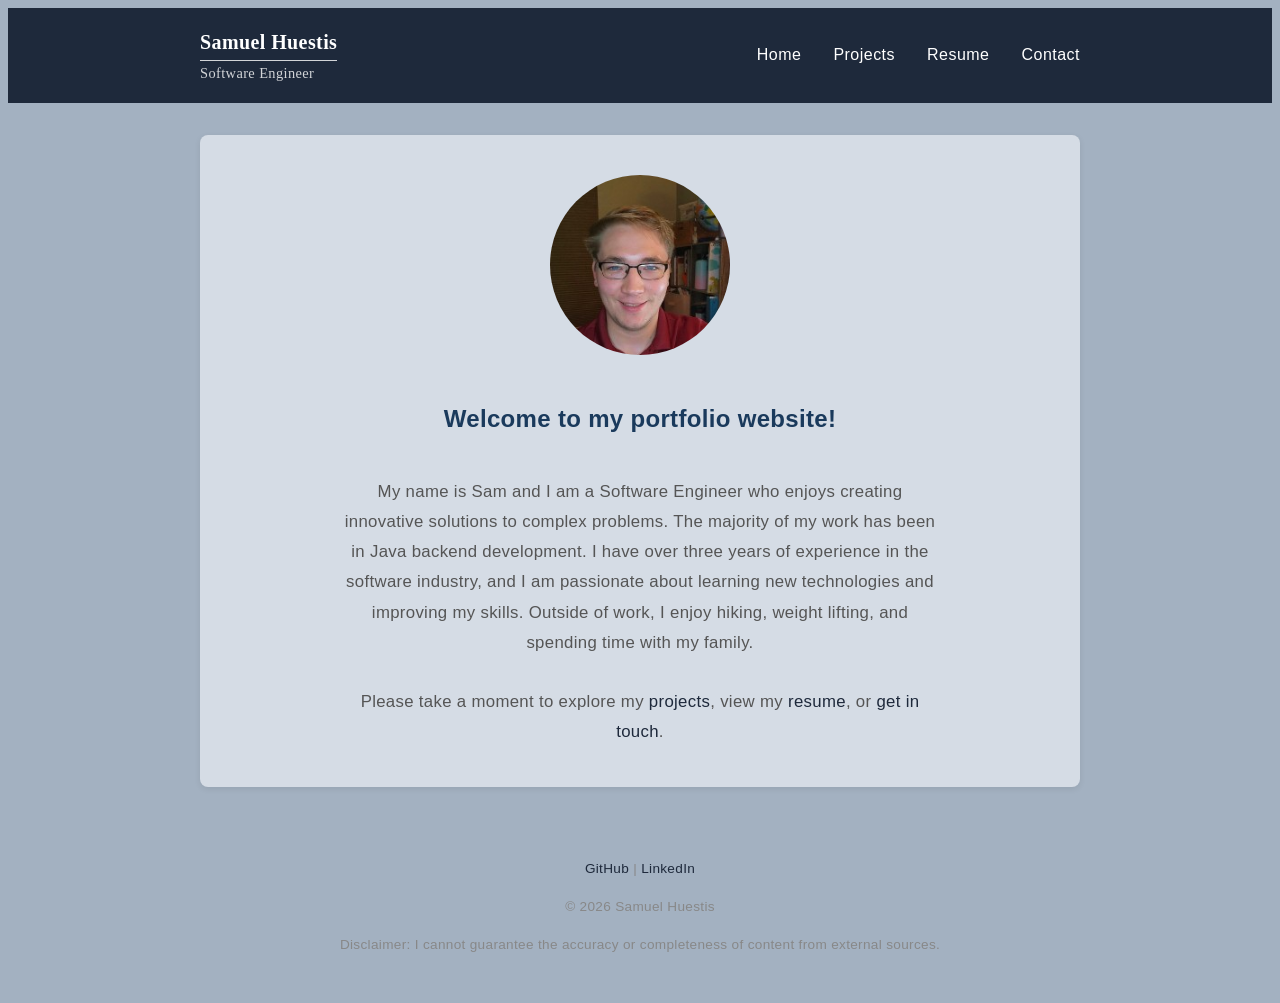
<file: index.html>
<!DOCTYPE html>
<html lang="en">
<head>
<meta charset="utf-8">
<meta name="viewport" content="width=device-width, initial-scale=1.0">
<title>Samuel Huestis | Portfolio</title>
<link rel="stylesheet" href="special-styles.css">

</head>
<body>

<nav>
  <div class="nav-inner">
    <span class="nav-name">Samuel Huestis
    <br>
    <span class="tagline">Software Engineer</span>
    </span>
    <ul>
      <li><a href="index.html">Home</a></li>
      <li><a href="projects.html">Projects</a></li>
      <li><a href="resume.html">Resume</a></li>
      <li><a href="contact.html">Contact</a></li>
    </ul>
  </div>
</nav>

<header>
<img src="images/profile.jpeg" alt="Portrait of Samuel Huestis">
  <h1>Welcome to my portfolio website!</h1>
  <br>
  <p>My name is Sam and I am a Software Engineer who enjoys creating innovative solutions to complex problems. The majority of my work has been in Java backend development.
  I have over three years of experience in the software industry, and I am passionate about learning new technologies and improving my skills. Outside of work, I enjoy hiking, weight lifting, and spending time with my family.
  </p>
  <br>
  <p>Please take a moment to explore my <a href="projects.html">projects</a>, view my <a href="resume.html">resume</a>, or <a href="contact.html">get in touch</a>.</p>
</header>

<footer>  
  <p>
    <a href="https://github.com/samhcodes" target="_blank">GitHub</a> |
    <a href="https://www.linkedin.com/in/samuel-huestis-295939b4/" target="_blank">LinkedIn</a>
  </p>
  <p>&copy; 2026 Samuel Huestis</p>
  <p>Disclaimer: I cannot guarantee the accuracy or completeness of content from external sources.</p>
</footer>
</body>
</html>
</file>
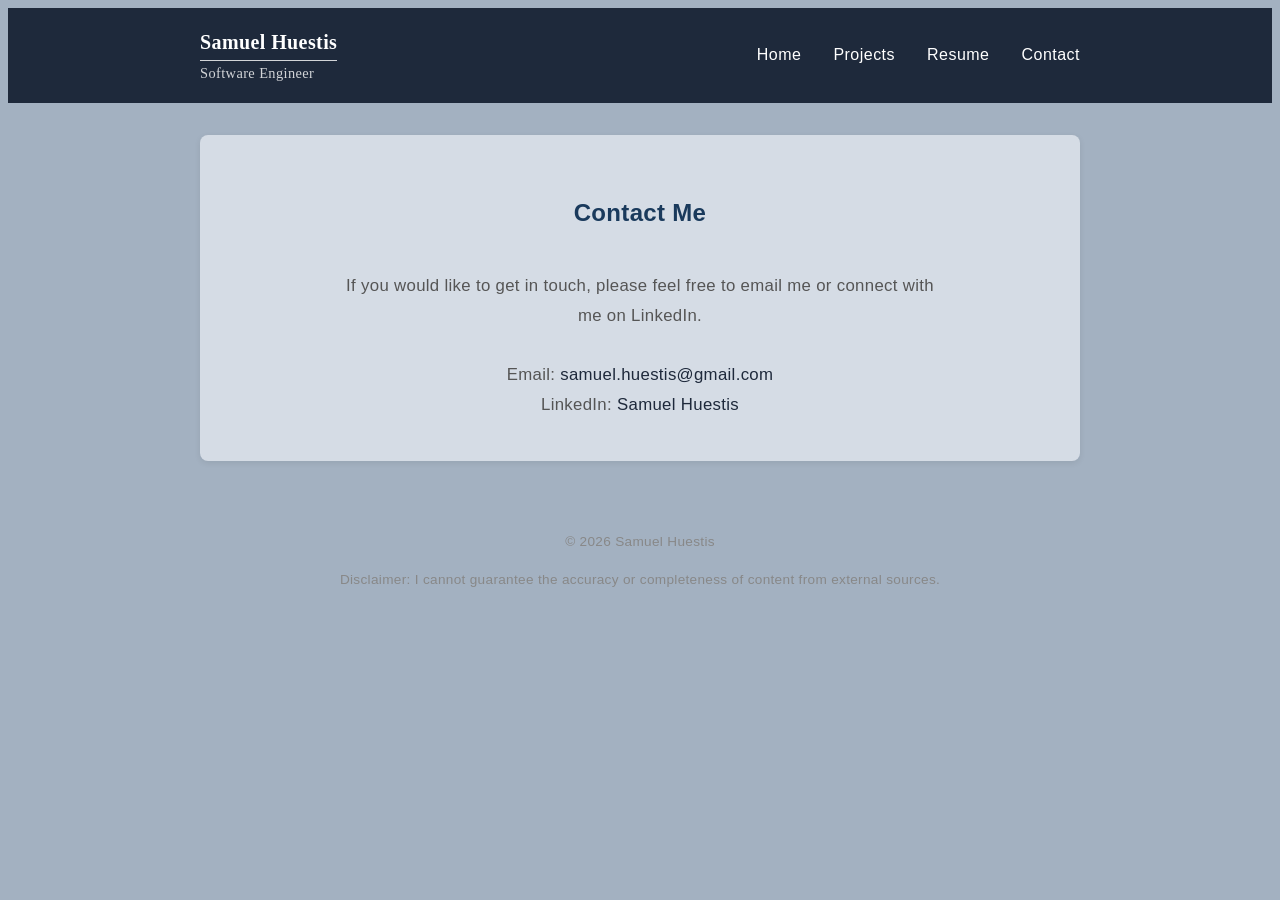
<file: contact.html>
<!DOCTYPE html>
<html lang="en">
<head>
<meta charset="utf-8">
<meta name="viewport" content="width=device-width, initial-scale=1.0">
<title>Samuel Huestis | Contact</title>
<link rel="stylesheet" href="special-styles.css">

</head>
<body>

<nav>
  <div class="nav-inner">
    <span class="nav-name">Samuel Huestis
    <br>
    <span class="tagline">Software Engineer</span>
    </span>
    <ul>
      <li><a href="index.html">Home</a></li>
      <li><a href="projects.html">Projects</a></li>
      <li><a href="resume.html">Resume</a></li>
      <li><a href="contact.html">Contact</a></li>
    </ul>
  </div>
</nav>

<header>
  <h1>Contact Me</h1>
  <br>
  <p>If you would like to get in touch, please feel free to email me or connect with me on LinkedIn.
  </p>
  <br>
    <p>Email: <a href="mailto:samuel.huestis@gmail.com">samuel.huestis@gmail.com</a></p>
    <p>LinkedIn: <a href="https://www.linkedin.com/in/samuel-huestis-295939b4/" target="_blank">Samuel Huestis</a></p>
</header>

<footer>  
  <p>&copy; 2026 Samuel Huestis</p>
  <p>Disclaimer: I cannot guarantee the accuracy or completeness of content from external sources.</p>
</footer>
</body>
</html>
</file>
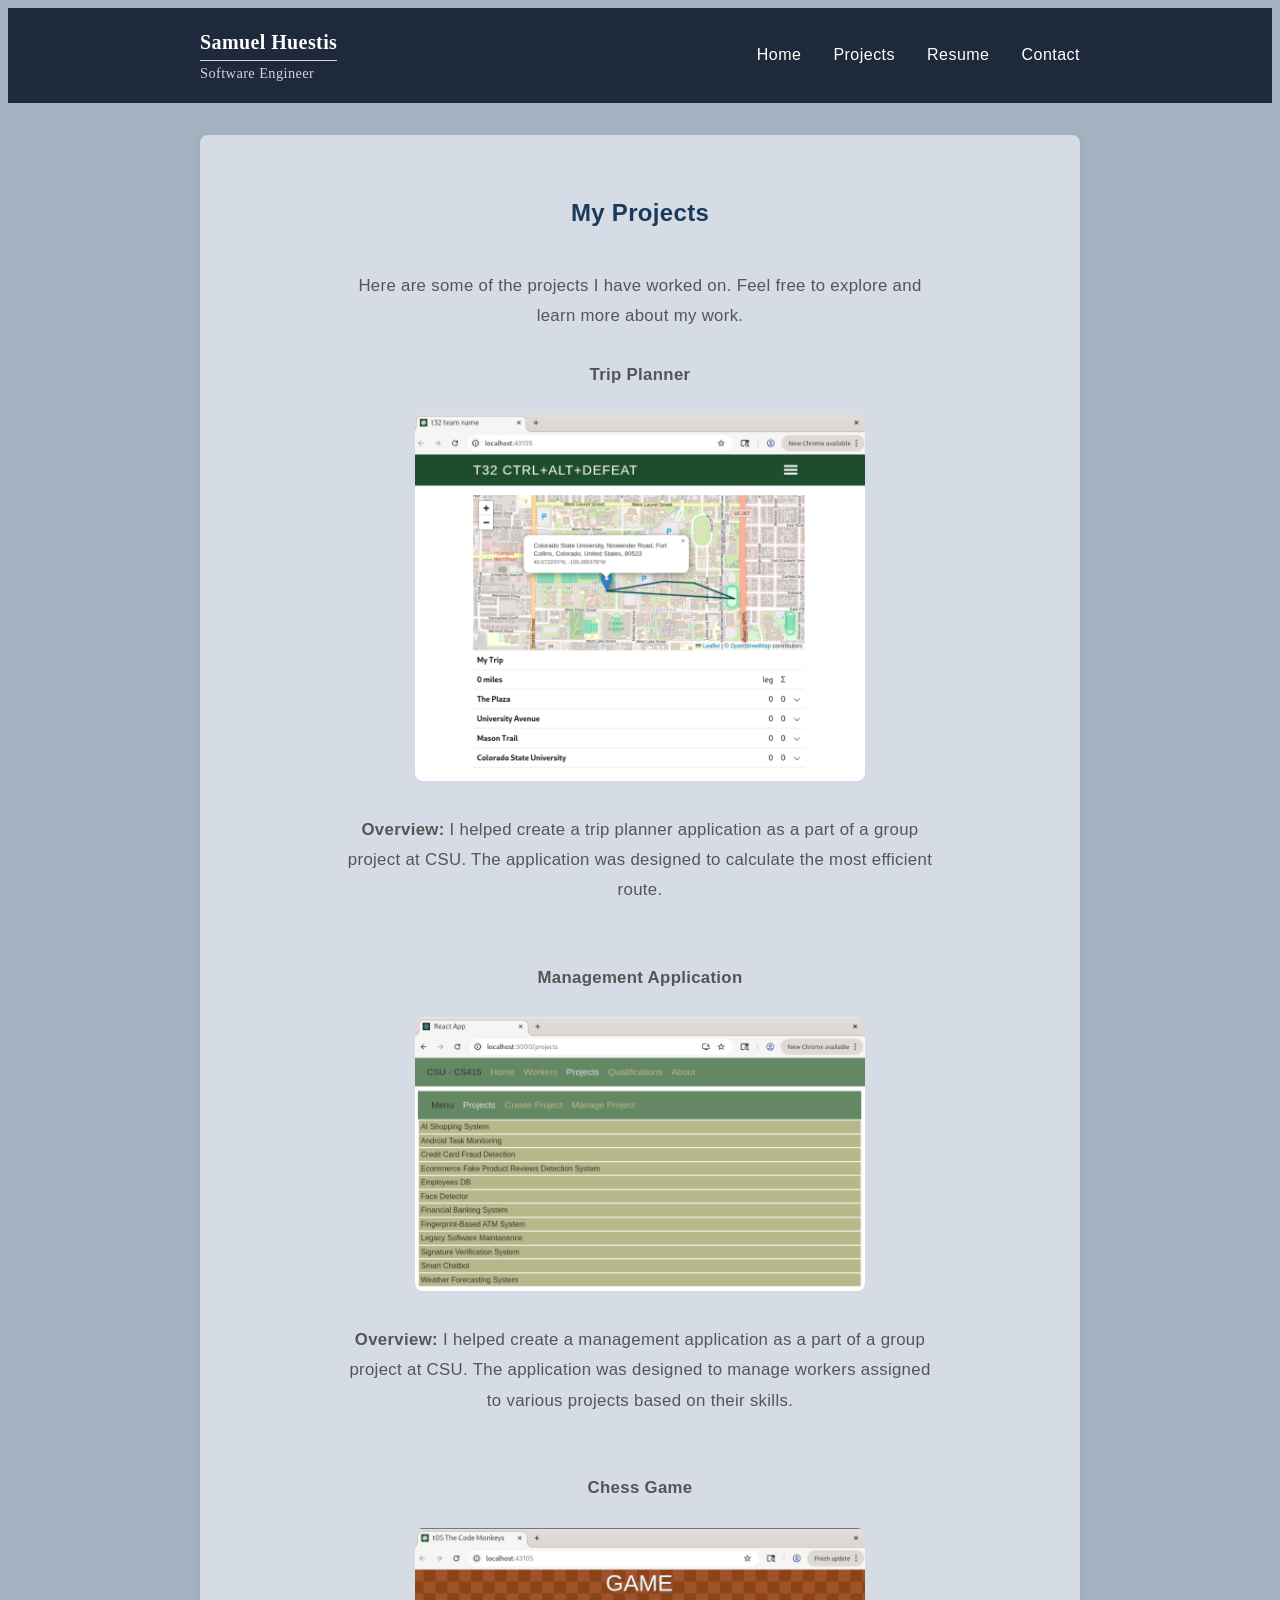
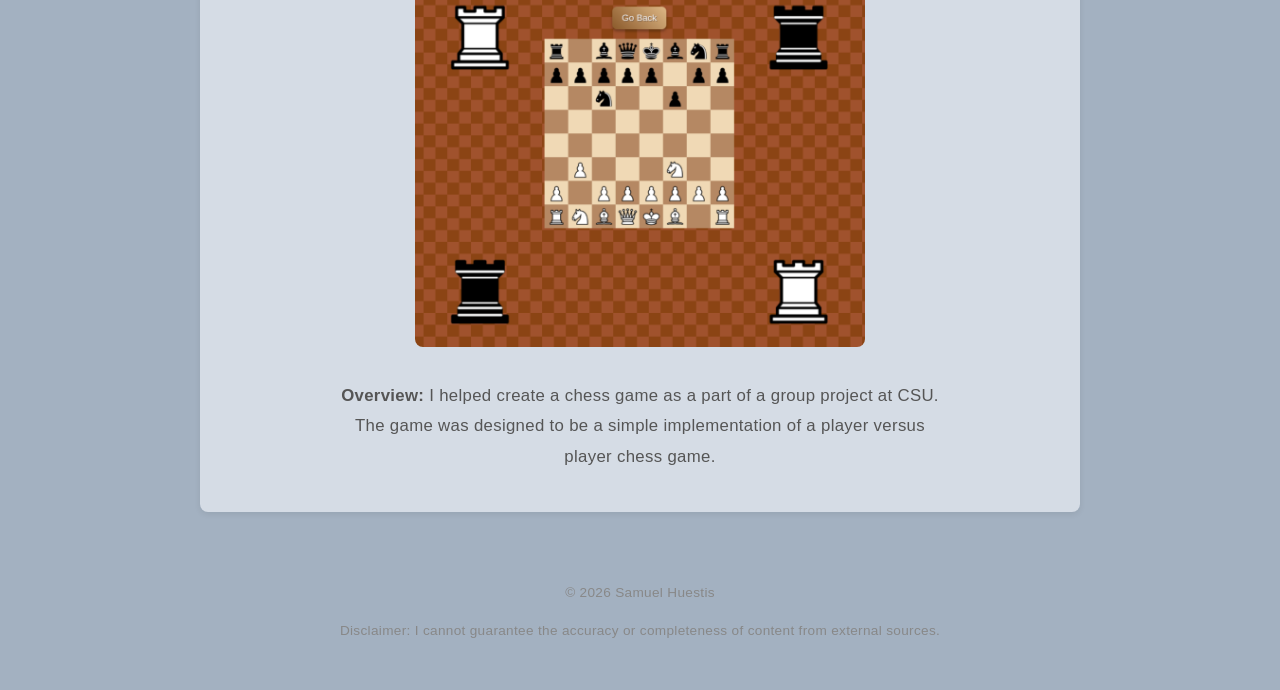
<file: projects.html>
<!DOCTYPE html>
<html lang="en">
<head>
<meta charset="utf-8">
<meta name="viewport" content="width=device-width, initial-scale=1.0">
<title>Samuel Huestis | Projects</title>
<link rel="stylesheet" href="special-styles.css">

</head>
<body>

<nav>
  <div class="nav-inner">
    <span class="nav-name">Samuel Huestis
    <br>
    <span class="tagline">Software Engineer</span>
    </span>
    <ul>
      <li><a href="index.html">Home</a></li>
      <li><a href="projects.html">Projects</a></li>
      <li><a href="resume.html">Resume</a></li>
      <li><a href="contact.html">Contact</a></li>
    </ul>
  </div>
</nav>

<header>
  <h1>My Projects</h1>
  <br>
  <p>Here are some of the projects I have worked on. Feel free to explore and learn more about my work.
  </p>
  <br>
  <p><strong>Trip Planner</strong></p>
  <img src="images/map.png" alt="Map Application Picture" class="project-image">
  <br>
  <p><strong>Overview:</strong> I helped create a trip planner application as a part of a group project at CSU. The application was designed to calculate the most efficient route.</p>
  <br>
  <br>
  <p><strong>Management Application</strong></p>
  <img src="images/manage.png" alt="Management Application Picture" class="project-image">
  <br>
  <p><strong>Overview:</strong> I helped create a management application as a part of a group project at CSU. The application was designed to manage workers assigned to various projects based on their skills.</p>
  <br>
  <br>
  <p><strong>Chess Game</strong></p>
  <img src="images/chess.png" alt="Chess Game Picture" class="project-image">
  <br>
  <p><strong>Overview:</strong> I helped create a chess game as a part of a group project at CSU. The game was designed to be a simple implementation of a player versus player chess game.</p>
</header>

<footer>  
  <p>&copy; 2026 Samuel Huestis</p>
  <p>Disclaimer: I cannot guarantee the accuracy or completeness of content from external sources.</p>
</footer>
</body>
</html>
</file>
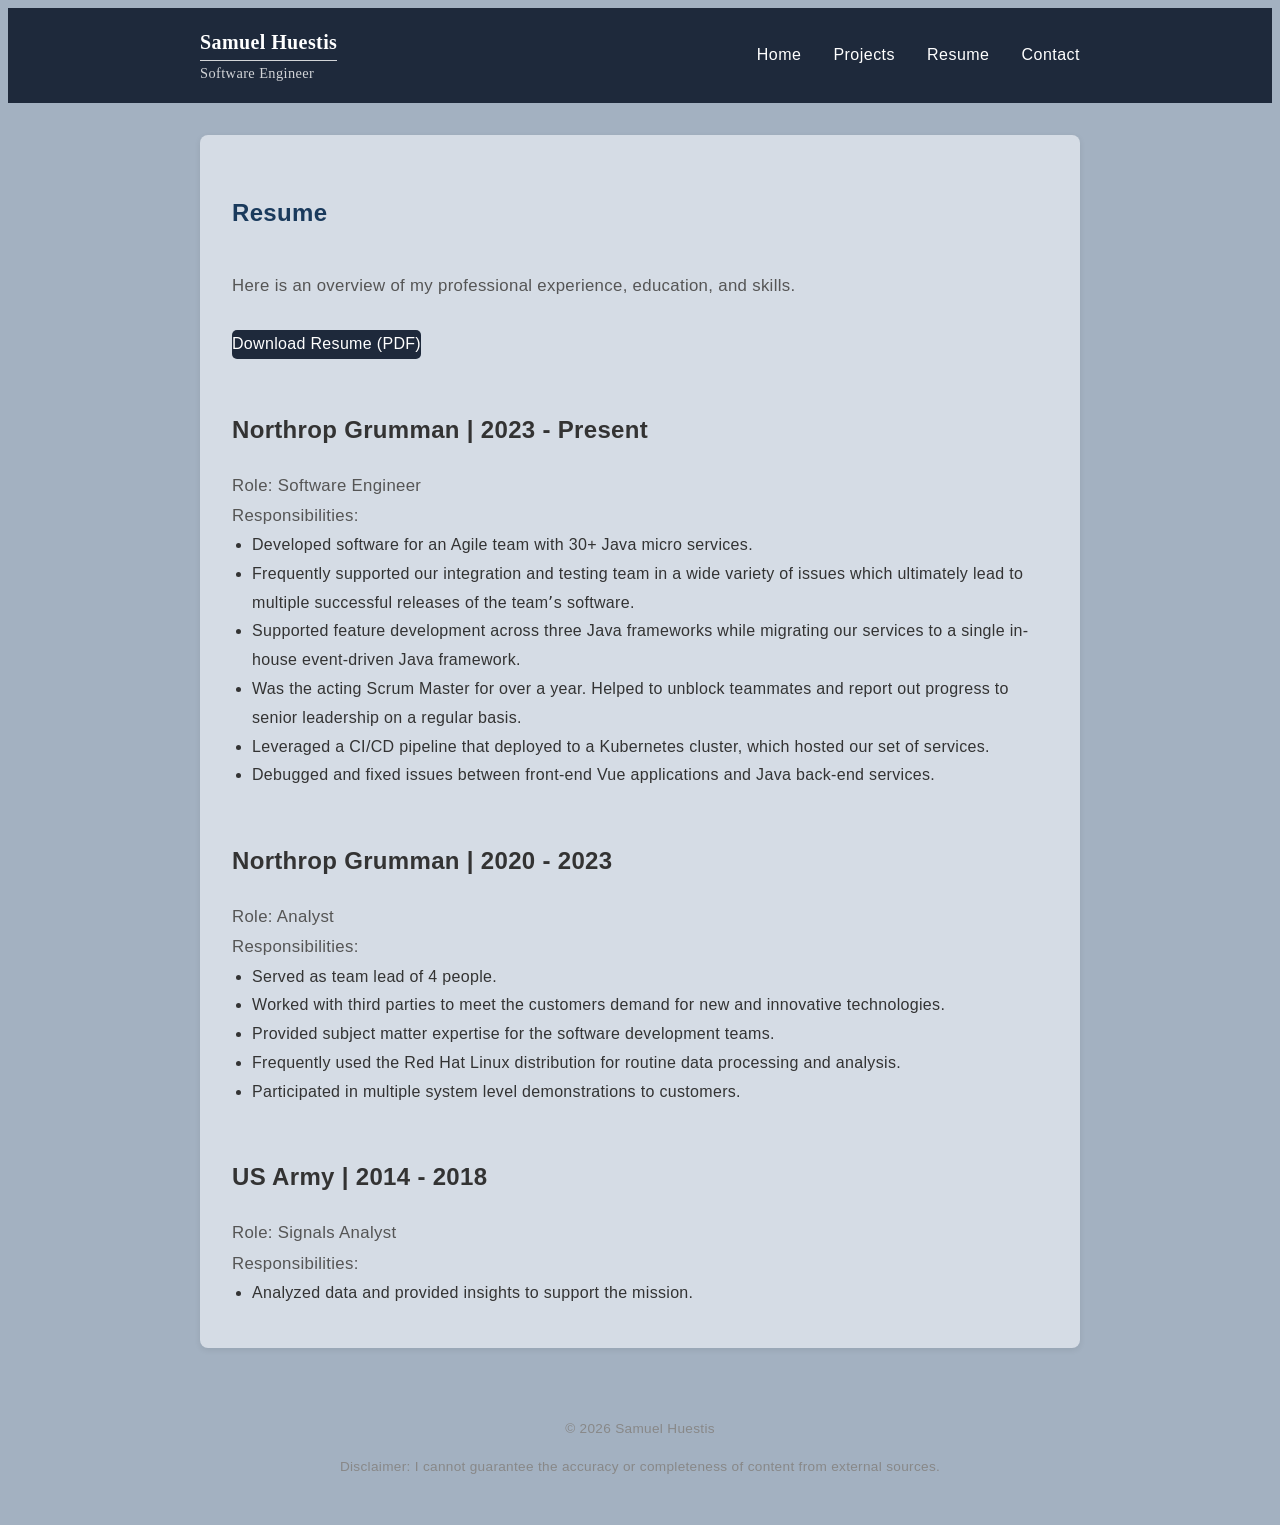
<file: resume.html>
<!DOCTYPE html>
<html lang="en">
<head>
<meta charset="utf-8">
<meta name="viewport" content="width=device-width, initial-scale=1.0">
<title>Samuel Huestis | Resume</title>
<link rel="stylesheet" href="special-styles.css">
<style>
  header { text-align: left;  }
  header p { margin: 0; max-width: 100%; }
  header ul { margin: 0; padding-left: 20px; }
  .download-link {
    display: inline-block;
    background-color: #1e293b;
    color: white;
    border-radius: 5px;
  }
</style>

</head>
<body>

<nav>
  <div class="nav-inner">
    <span class="nav-name">Samuel Huestis
    <br>
    <span class="tagline">Software Engineer</span>
    </span>
    <ul>
      <li><a href="index.html">Home</a></li>
      <li><a href="projects.html">Projects</a></li>
      <li><a href="resume.html">Resume</a></li>
      <li><a href="contact.html">Contact</a></li>
    </ul>
  </div>
</nav>

<header>
  <h1>Resume</h1>
  <br>
  <p>Here is an overview of my professional experience, education, and skills.
  </p>
  <br>
  <a href="Huestis Resume.pdf" class="download-link" download>Download Resume (PDF)</a>
  <br><br>
  <h2>Northrop Grumman | 2023 - Present</h2>
  <p>Role: Software Engineer</p>
  <p>Responsibilities:</p>
  <ul>
    <li>Developed software for an Agile team with 30+ Java micro services.</li>
    <li>Frequently supported our integration and testing team in a wide variety of
issues which ultimately lead to multiple successful releases of the teamʼs
software.</li>
    <li>Supported feature development across three Java frameworks while
migrating our services to a single in-house event-driven Java framework.</li>
    <li>Was the acting Scrum Master for over a year. Helped to unblock teammates
and report out progress to senior leadership on a regular basis.</li>
    <li>Leveraged a CI/CD pipeline that deployed to a Kubernetes cluster, which
hosted our set of services.</li>
    <li>Debugged and fixed issues between front-end Vue applications and Java
back-end services.</li>
  </ul>
  <br>
  <h2>Northrop Grumman | 2020 - 2023</h2>
  <p>Role: Analyst</p>
  <p>Responsibilities:</p>
  <ul>
    <li>Served as team lead of 4 people.</li>
    <li>Worked with third parties to meet the customers demand for new and
innovative technologies.</li>
    <li>Provided subject matter expertise for the software development teams.</li>
    <li>Frequently used the Red Hat Linux distribution for routine data processing
and analysis.</li>
    <li>Participated in multiple system level demonstrations to customers.</li>
    
  </ul>
  <br>
  <h2>US Army | 2014 - 2018</h2>
  <p>Role: Signals Analyst</p>
  <p>Responsibilities:</p>
  <ul>
    <li>Analyzed data and provided insights to support the mission.</li>
  </ul>
</header>

<footer>  
  <p>&copy; 2026 Samuel Huestis</p>
  <p>Disclaimer: I cannot guarantee the accuracy or completeness of content from external sources.</p>
</footer>
</body>
</html>
</file>
<file: special-styles.css>
html {
  box-sizing: border-box;
}
* {
  box-sizing: inherit;
}

body {
  font-family: Futura, 'Century Gothic', AppleGothic, sans-serif;
  line-height: 1.8;
  color: #333;
  background: #a3b1c1;
  letter-spacing: 0.02em;
}

nav {
  background: #1e293b;
  padding: 1rem 2rem;
}

.nav-inner {
  display: flex;
  align-items: center;
  justify-content: space-between;
  max-width: 880px;
  margin: 0 auto;
}

.nav-name {
  font-family: Georgia, 'Times New Roman', serif;
  color: #fff;
  font-size: 1.25rem;
  font-weight: 700;
  letter-spacing: 0.02em;
}

nav ul {
  display: flex;
  gap: 2rem;
  list-style: none;
}

nav a {
  color: #fff;
  text-decoration: none;
  font-size: 1rem;
  letter-spacing: 0.03em;
}

nav a:hover {
  text-decoration: underline;
  opacity: 0.85;
}

header {
  max-width: 880px;
  margin: 2rem auto;
  text-align: center;
  background: #d5dce5;
  border-radius: 8px;
  padding: 2.5rem 2rem;
  box-shadow: 0 2px 6px rgba(0, 0, 0, 0.08);
}

header img {
  width: 180px;
  border-radius: 50%;
  margin-bottom: 1rem;
}

header h1 {
  font-size: 1.5rem;
  color: #1a3a5c;
  margin-bottom: 0.5rem;
}

header p {
  font-size: 1.05rem;
  color: #555;
  max-width: 600px;
  margin: 0 auto;
}

header a {
  color: #1e293b;
  text-decoration: none;
}
header a:hover {
  text-decoration: underline;
}

footer {
  text-align: center;
  padding: 1.5rem;
  color: #888;
  font-size: 0.85rem;
}
footer a {
  color: #1e293b;
  text-decoration: none;
}
footer a:hover {
  text-decoration: underline;
}
.project-image {
  width: 100%;
  max-width: 450px;
  border-radius: 8px;
  margin: 1.5rem auto;
}

.tagline {
  display: block;
  font-size: 0.9rem;
  font-weight: 400;
  opacity: 0.8;
  border-top: 1px solid #fff;
}
</file>
